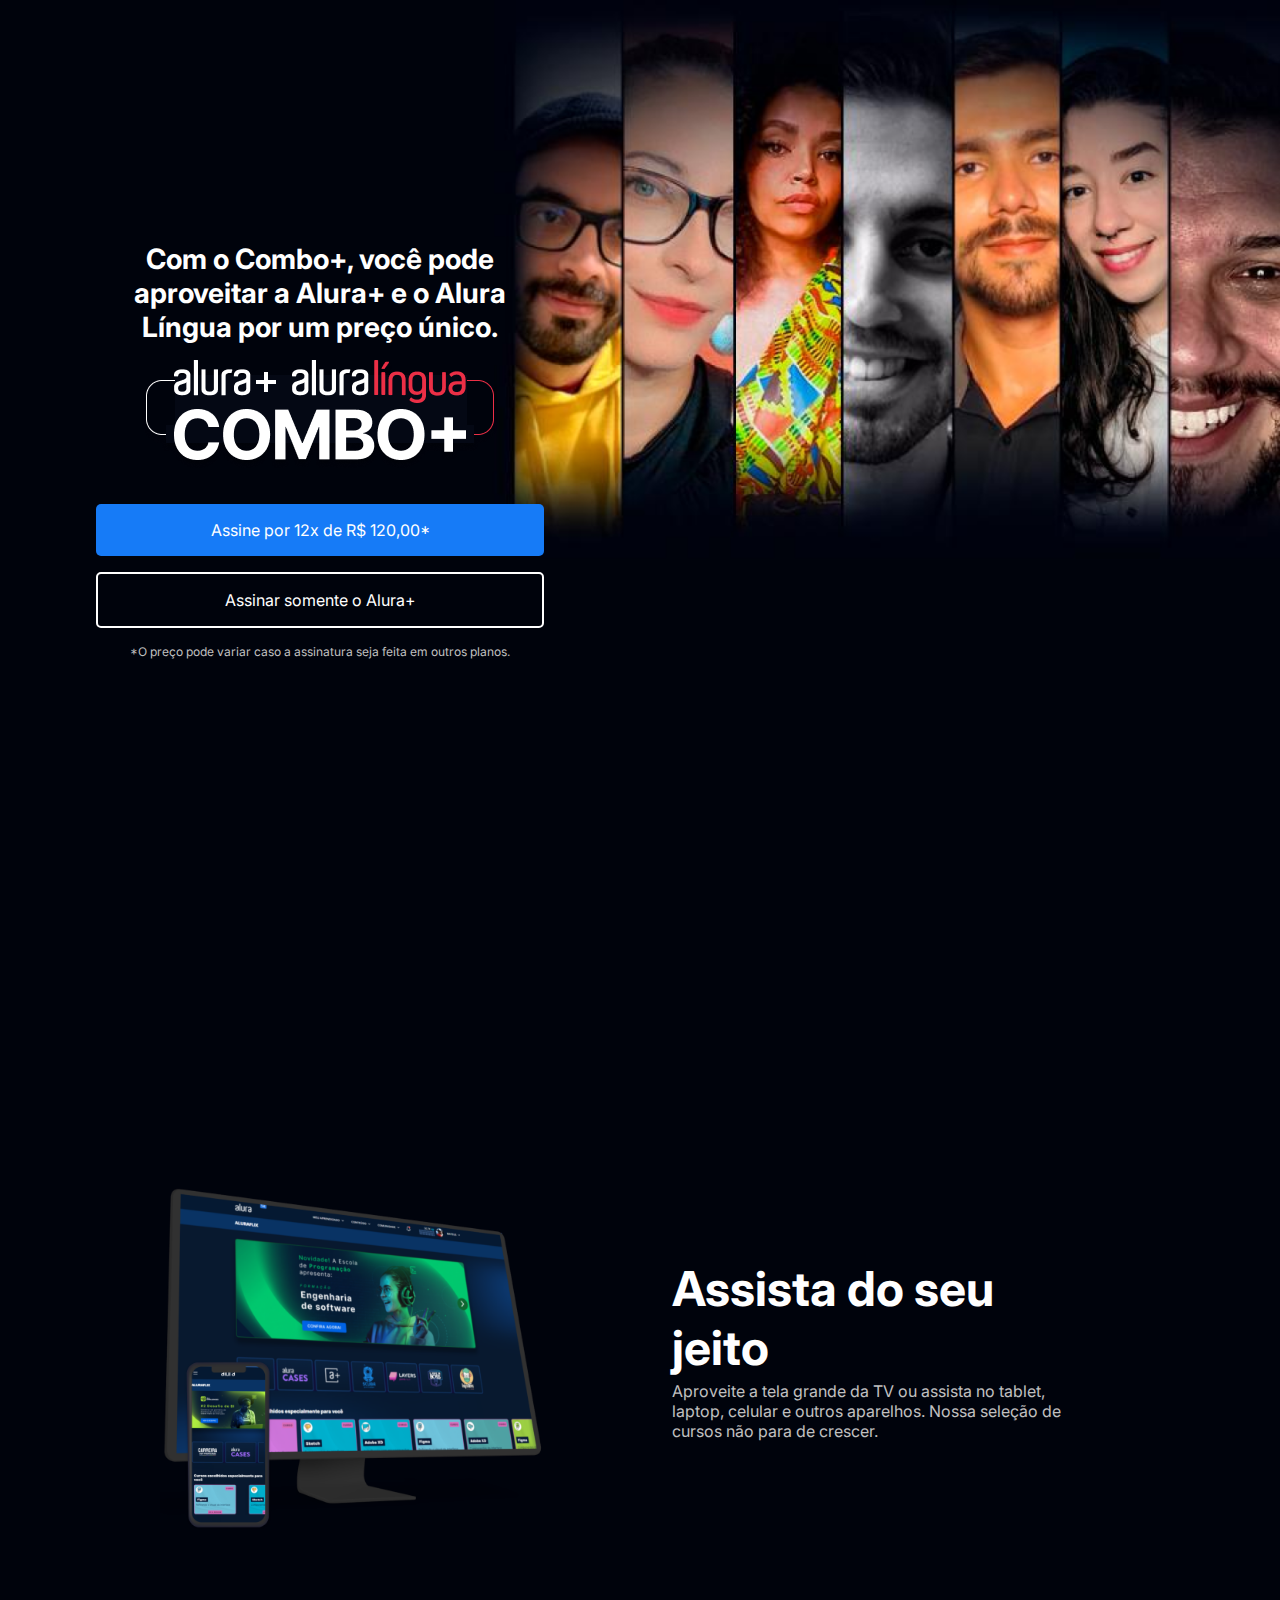
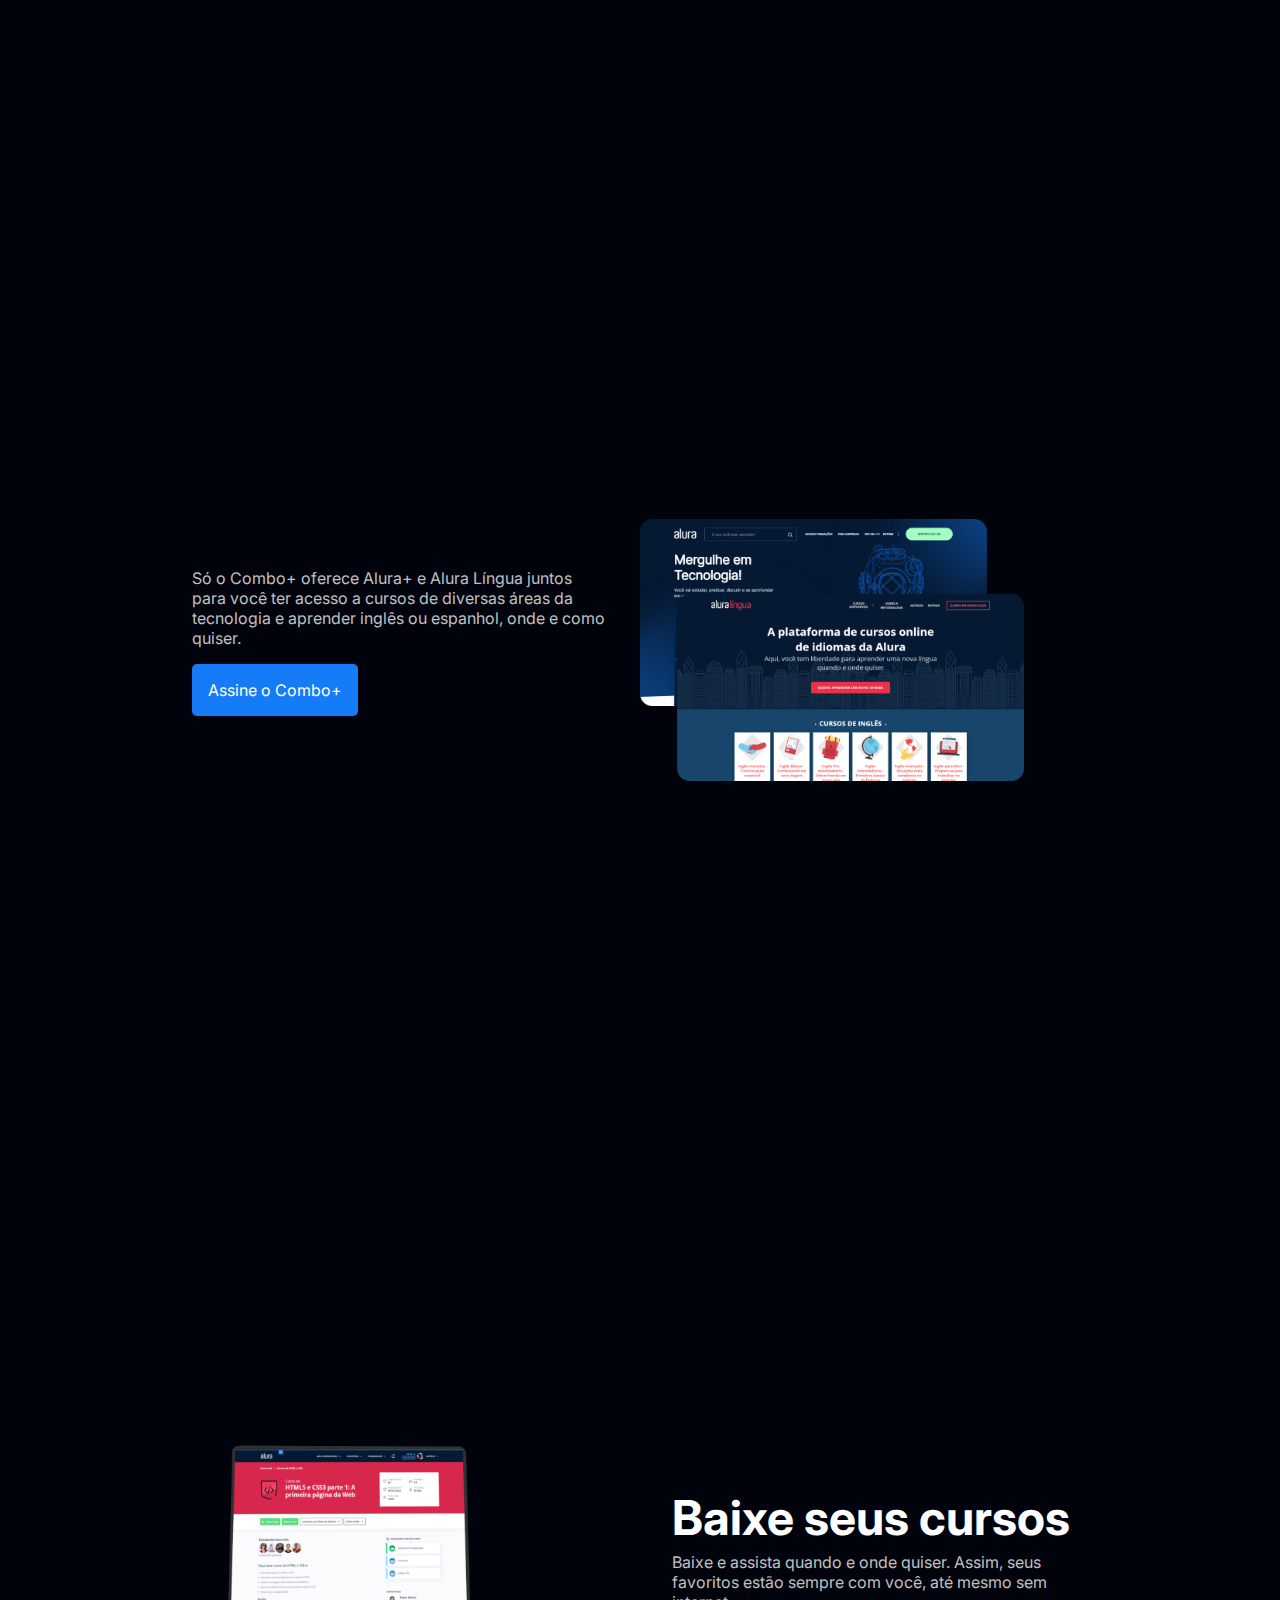
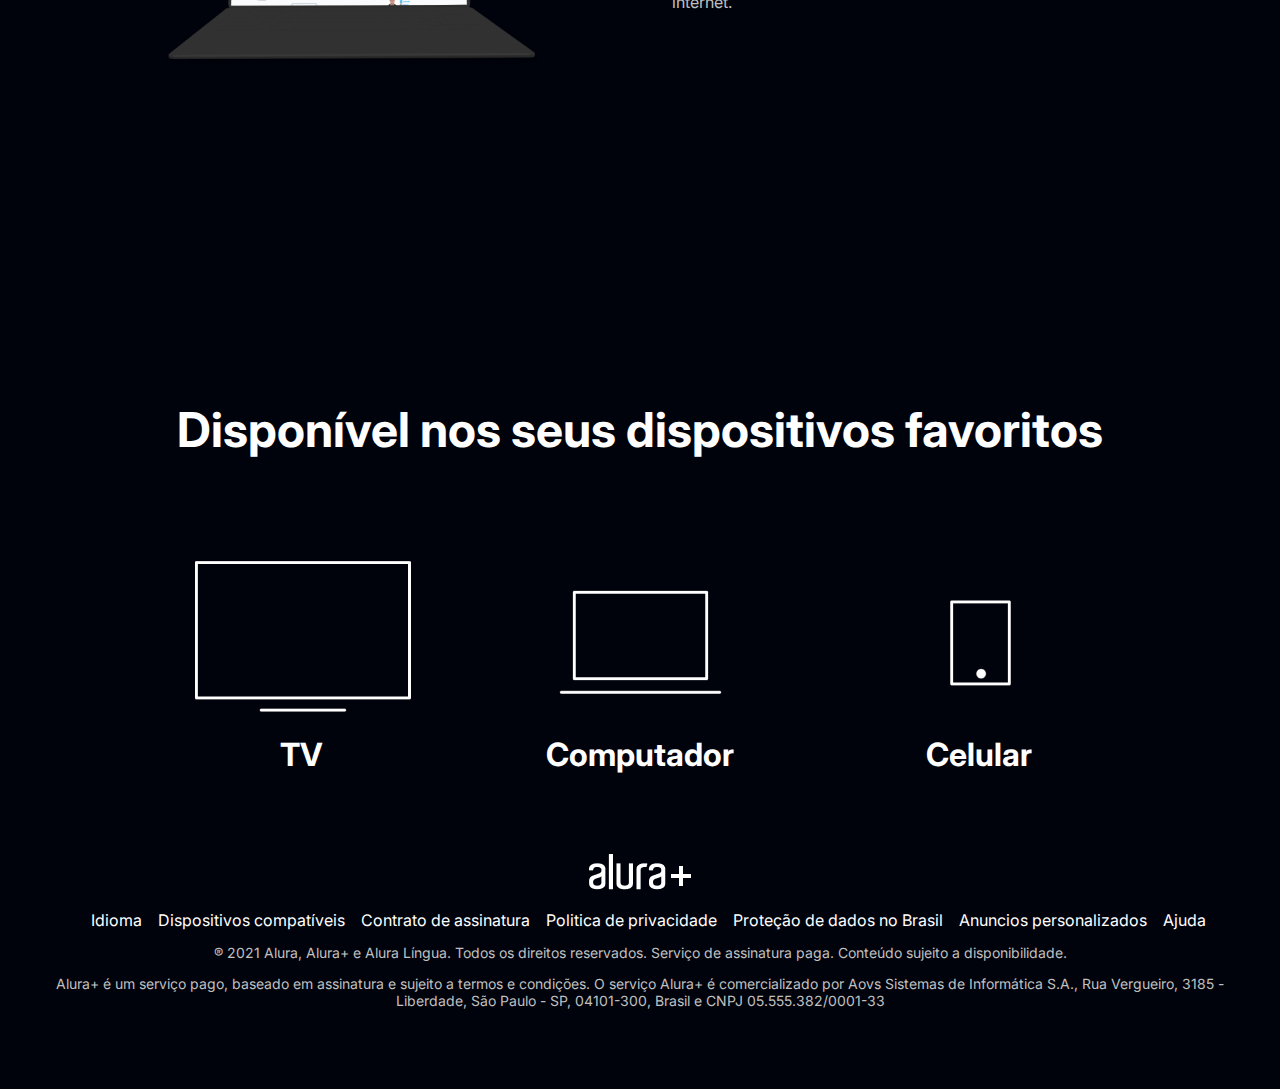
<file: Alura Plus/index.html>
<!DOCTYPE html>
<html>
<head>
    <title>Alura Plus</title>
    <meta charset="UTF-8">
    <meta name="viewport" content="width=device-width, initial-scale=1">
    <link rel="stylesheet" href="styles.css">
    <link rel="preconnect" href="https://fonts.googleapis.com">
    <link rel="preconnect" href="https://fonts.gstatic.com" crossorigin>
    <link href="https://fonts.googleapis.com/css2?family=Inter:wght@400;700&display=swap" rel="stylesheet">
</head>
<body>
    <section class="principal container">
        <div class="container__caixa">
            <h1 class="container__titulo">Com o Combo+, você pode aproveitar a Alura+ e o Alura Língua por um preço
                único.</h1>
            <img src="img/Combo.png" alt="O combo+ é a junção do alura+ e o alura língua" class="container__imagem">
            <a href="www.alura.com.br" class="container__botao">Assine por 12x de R$ 120,00*</a>
            <a href="www.alura.com.br" class="container__botao botao_secundario">Assinar somente o Alura+</a>
            <p class="container__aviso">*O preço pode variar caso a assinatura seja feita em outros planos.</p>
        </div>
    </section>
    <section class="container secundario">
        <img src="img/Plataformas.png" alt="Um monitor e um celular com a alura plus aberta" class="secundario__imagem">
        <div class="container__descricao">
            <h2 class="descricao__titulo">Assista do seu jeito</h2>
            <p class="descricao__texto">Aproveite a tela grande da TV ou assista no tablet, laptop, celular e outros
                aparelhos. Nossa seleção de cursos não para de crescer.</p>
        </div>
    </section>
    <section class="container secundario">
        <div class="container__descricao">
            <p class="descricao__texto">
                Só o Combo+ oferece Alura+ e Alura Língua juntos para você ter acesso a cursos de diversas áreas da
                tecnologia e aprender inglês ou espanhol, onde e como quiser.
            </p>
            <a href="www.alura.com.br" class="container__botao secundario__botao" container>Assine o Combo+</a>
        </div>
        <img src="img/Telas.png" alt="Tela do alura+ e alura língua" class="secundario__imagem">
    </section>
    <section class="container secundario">
        <img src="img/Notebook.png" alt="Notebook com a página do curso HTML5 e CSS3 da Alura aberta"
            class="secundario__imagem">
        <div class="container__descricao">
            <h2 class="descricao__titulo">Baixe seus cursos</h2>
            <p class="descricao__texto">Baixe e assista quando e onde quiser. Assim, seus favoritos estão sempre com
                você, até mesmo sem internet.</p>
        </div>
    </section>
    <section class="dispositivos">
        <h2 class="dispositivos__titulo">Disponível nos seus dispositivos favoritos</h2>
        <ul class="dispositivos__lista">
            <li>
                <img src="img/tv.png" alt="Ícone de televisão">
                <h3 class="lista__item">TV</h3>
            </li>
            <li>
                <img src="img/computador.png" alt="Ícone de computador">
                <h3 class="lista__item">Computador</h3>
            </li>
            <li>
                <img src="img/celular.png" alt="Ícone de celular">
                <h3 class="lista__item">Celular</h3>
            </li>
        </ul>
    </section>
    <footer class="rodape">
        <img src="img/Logo.png" alt="Alura+" class="rodape__logo">
        <ul class="rodape__lista">
            <li class="lista__link">
                <a href="#">Idioma</a>
            </li>
            <li class="lista__link">
                <a href="#">Dispositivos compatíveis</a>
            </li>
            <li class="lista__link">
                <a href="#">Contrato de assinatura</a>
            </li>
            <li class="lista__link">
                <a href="#">Politica de privacidade</a>
            </li>
            <li class="lista__link">
                <a href="#">Proteção de dados no Brasil</a>
            </li>
            <li class="lista__link">
                <a href="#">Anuncios personalizados</a>
            </li>
            <li class="lista__link">
                <a href="#">Ajuda</a>
            </li>
        </ul>
        <p class="rodape__texto">® 2021 Alura, Alura+ e Alura Língua. Todos os direitos reservados. Serviço de
            assinatura paga. Conteúdo sujeito a disponibilidade.</p>
        <p class="rodape__texto">Alura+ é um serviço pago, baseado em assinatura e sujeito a termos e condições. O
            serviço Alura+ é comercializado por Aovs Sistemas de Informática S.A., Rua Vergueiro, 3185 - Liberdade, São
            Paulo - SP, 04101-300, Brasil e CNPJ 05.555.382/0001-33</p>
    </footer>
</body>
</html>
</file>
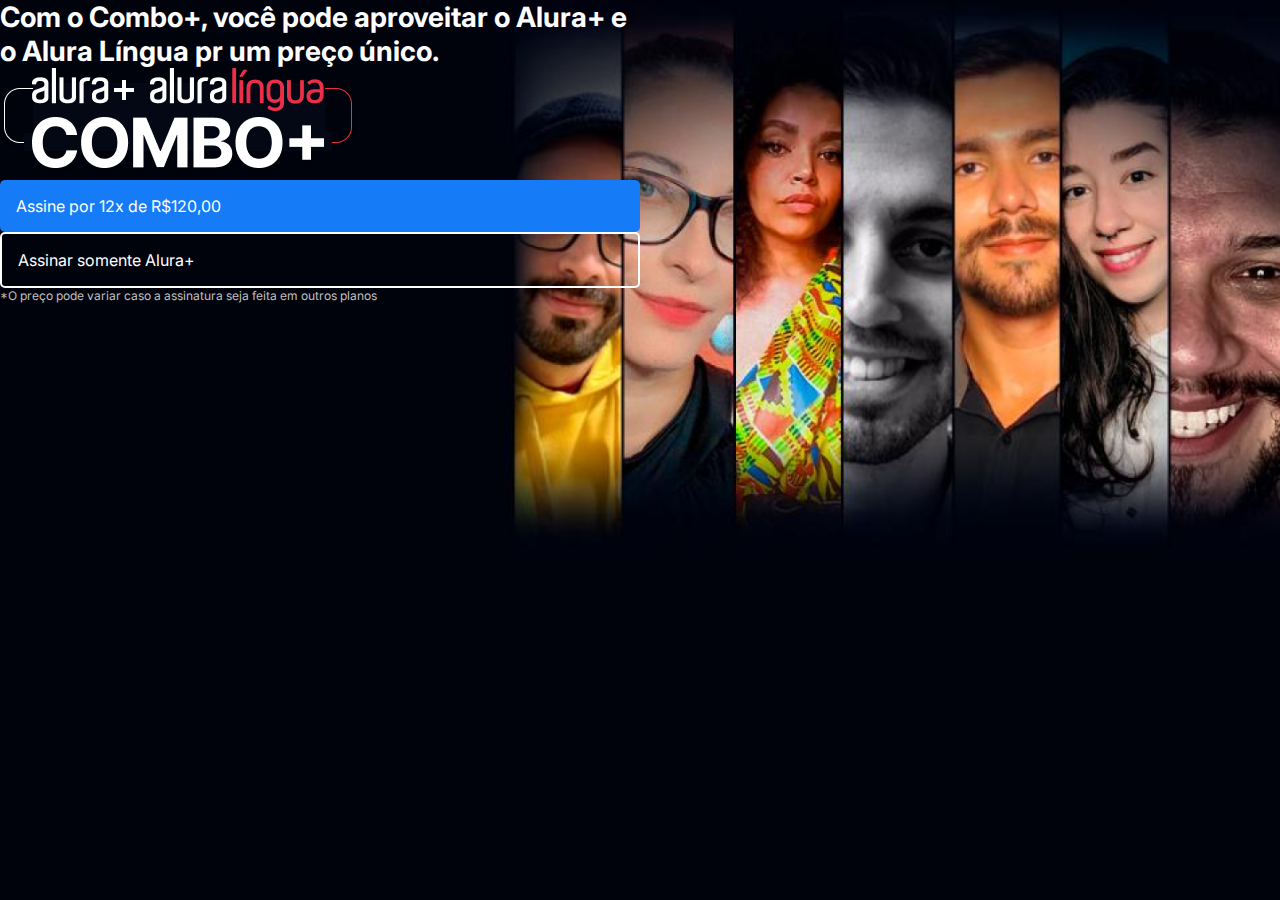
<file: Alura Plus/alura-plus.html>
<!DOCTYPE html>
<html lang="pt-br">
<head>
    <meta charset="UTF-8">
    <meta name="viewport" content="width=device-width, initial-scale=1.0">
    <link rel="stylesheet" href="alura-plus.css">
    <link rel="preconnect" href="https://fonts.googleapis.com">
    <link rel="preconnect" href="https://fonts.gstatic.com" crossorigin>
    <link href="https://fonts.googleapis.com/css2?family=Inter:wght@400;700&display=swap" rel="stylesheet">
    <title>Alura Plus</title>
</head>
<body>
    <section class="container principal">
        <div>
            <h1 class="container__titulo">Com o Combo+, você pode aproveitar o Alura+ e o Alura Língua pr um preço único.</h1>
            <img src="/Alura-Plus/img/Combo.png" alt="O combo+ é a junção do Alura+ e o Alura Lingua">
            <a href="https://www.alura.com.br" class="container__botao">Assine por 12x de R$120,00</a>
            <a href="https://www.alura.com.br" class="container__botao botao_secundario">Assinar somente Alura+</a>
            <p class="container__aviso">*O preço pode variar caso a assinatura seja feita em outros planos</p>
        </div>
    </section>
</body>
</html>
</file>
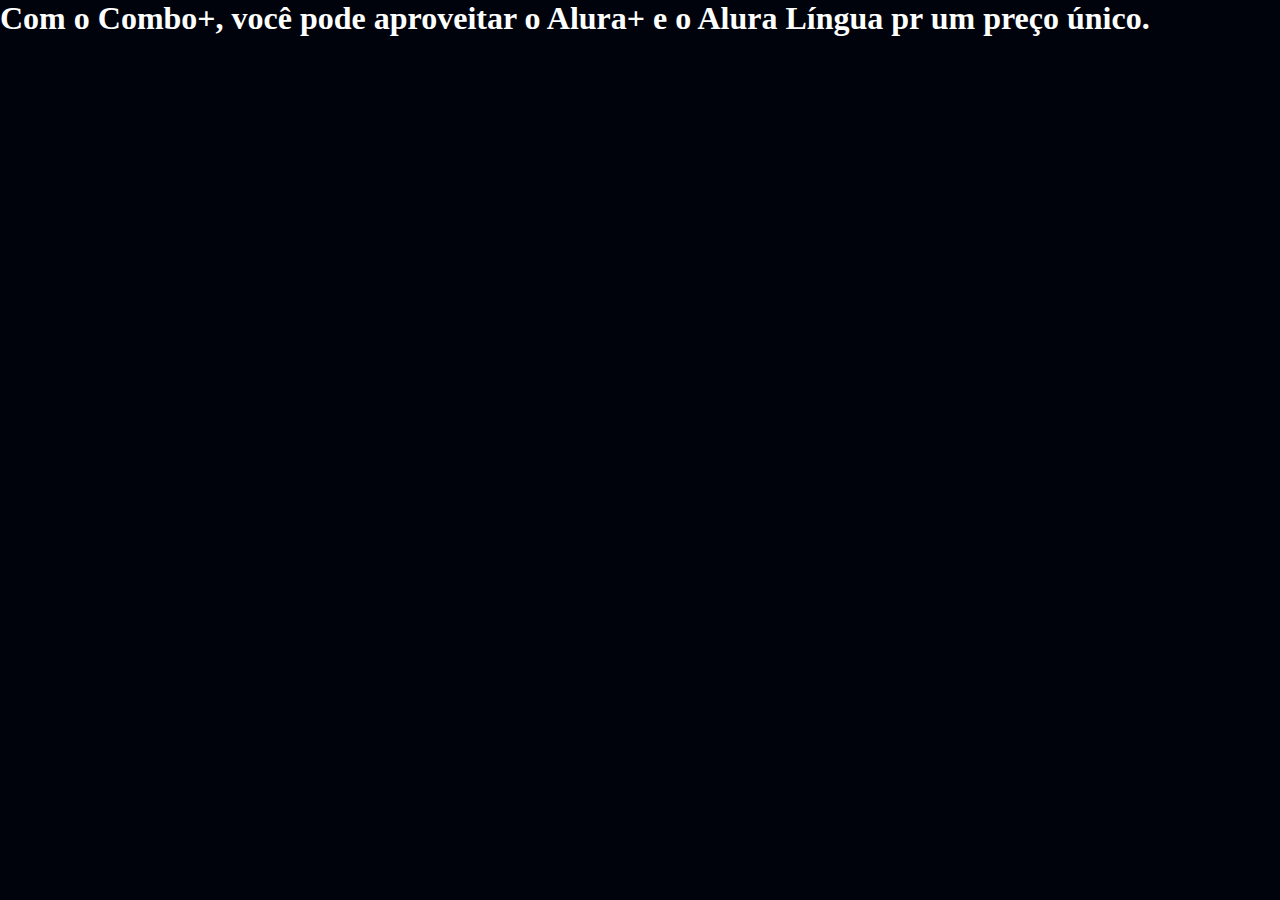
<file: Alura-Plus/alura-plus.html>
<!DOCTYPE html>
<html lang="pt-br">
<head>
    <meta charset="UTF-8">
    <meta name="viewport" content="width=device-width, initial-scale=1.0">
    <link rel="stylesheet" href="alura-plus.css">
    <title>Alura Plus</title>
</head>
<body>
    <h1>Com o Combo+, você pode aproveitar o Alura+ e o Alura Língua pr um preço único.</h1>
</body>
</html>
</file>
<file: Alura Plus/styles.css>
:root {
    --branco-principal: #FFFFFF;
    --cinza-secundario: #C0C0C0;
    --botao-azul: #167BF7;
    --cor-de-fundo: #00030C;
    --fonte-principal: 'Inter';
    --botao-azul-efeito: #3c92fa;
}

body {
    background-color: var(--cor-de-fundo);
    color: var(--branco-principal);
    font-family: var(--fonte-principal);
    font-size: 16px;
    font-weight: 400;
}

* {
    margin: 0;
    padding: 0;
}

.principal {
    background-image: url("img/Background.png");
    background-repeat: no-repeat;
    background-size: contain;
    align-items: center;
    text-align: center;
}

.container {
    height: 100vh;
    display: grid;
    grid-template-columns: 50% 50%;
}

.container__botao {
    background-color: var(--botao-azul);
    border-radius: 5px;
    padding: 1em;
    color: var(--branco-principal);
    display: block;
    text-decoration: none;
    margin-bottom: 1em;
}

.botao_secundario {
    background-color: transparent;
    border: 2px solid var(--branco-principal)
}

.container__aviso {
    font-size: 12px;
    color: var(--cinza-secundario);
}

.container__titulo {
    font-size: 28px;
    font-weight: 700;
}

.container__imagem {
    margin: 1em 0 2em 0;
}

.container__caixa {
    margin: 0 6em;
}

.secundario__imagem {
    width: 80%;
}

.secundario {
    align-items: center;
    margin: 0 10em;
}

.descricao__titulo {
    font-weight: 700;
    font-size: 48px;
    color: var(--branco-principal);
    margin-bottom: 0.1em;
}

.descricao__texto {
    color: var(--cinza-secundario);
}

.secundario__botao {
    display: inline-block;
    margin-top: 1em;
}

.container__descricao {
    padding: 2em;
}

.dispositivos__lista {
    display: flex;
    justify-content: center;
    list-style-type: none;
    margin: 5em 0;
}

.dispositivos {
    text-align: center;
}

.dispositivos__titulo {
    font-size: 48px;
    color: var(--branco-principal);
}

.lista__item {
    font-size: 32px;
    color: var(--branco-principal);
}

.rodape {
    text-align: center;
    margin: 5em 3em;
}

.rodape__lista {
    display: flex;
    justify-content: center;
    list-style-type: none;
    margin-top: 1em;
}

.lista__link a{
    text-decoration: none;
    color: var(--branco-principal);
    margin-left: 1em;
}

.rodape__texto {
    margin: 1em 0;
    color: var(--cinza-secundario);
    font-size: 14px;
}

.lista__link a:hover {
    color: var(--botao-azul);
}

.lista__link a:active {
    color: purple;
}

.container__botao:hover {
    background-color: var(--botao-azul-efeito);
    color: var(--cor-de-fundo);
}
</file>
<file: Alura Plus/alura-plus.css>
:root {
    --branco-principal: #FFFFFF;
    --cinza-secundario: #C0C0C0;
    --botao-azul: #167BF7;
    --cor-do-fundo: #00030C;
    --fonte-principal: 'Inter';
}

* {
    padding: 0;
    margin: 0;
}

body {
    background-color: var(--cor-do-fundo);
    color: var(--branco-principal);
    font-family: var(--fonte-principal);
    font-size: 16px;
    font-weight: 400;
}


.principal {
    background-size: contain;
    background-image: url(/Alura-Plus/img/Background.png);
    background-repeat: no-repeat;
}

.container {
    height: 100vh;
    display: grid;
    grid-template-columns: 50% 50%;
}

.container__botao {
    background-color: var(--botao-azul);
    border-radius: 5px;
    padding: 1em;
    color: #FFFFFF;
    text-decoration: none;
    display: block;
}

.botao_secundario {
    background-color: transparent;
    border: 2px solid #FFFFFF;
}

.container__aviso {
    color: var(--cinza-secundario);
    font-size: 12px;
}

.container__titulo {
    font-size: 28px;
    font-weight: 700;
}
</file>
<file: Alura-Plus/alura-plus.css>
:root {
    --branco-principal: #FFFFFF;
    --cinza-secundario: #C0C0C0;
    --botao-azul: #167BF7;
    --cor-do-fundo: #00030C;
}

* {
    padding: 0;
    margin: 0;
}

body {
    background-color: var(--cor-do-fundo);
    color: var(--branco-principal);
}
</file>
